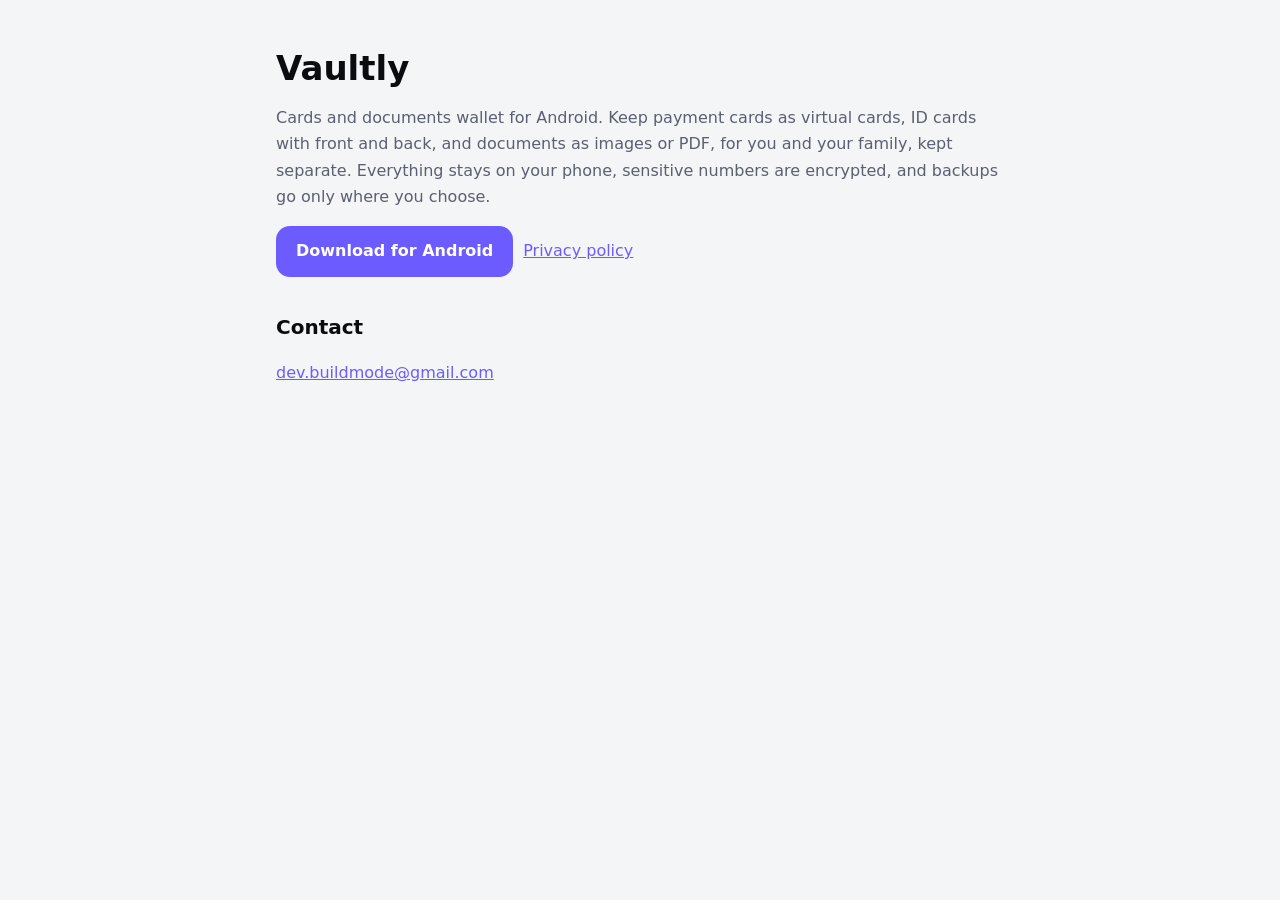
<file: docs/index.html>
<!doctype html>
<html lang="en"><head><meta charset="utf-8"><meta name="viewport" content="width=device-width,initial-scale=1">
<title>Vaultly</title><meta name="description" content="Cards and documents wallet for Android. Everything stays on your phone."><link rel="stylesheet" href="style.css"></head>
<body><main>
<h1>Vaultly</h1>
<p>Cards and documents wallet for Android. Keep payment cards as virtual cards, ID cards with front and back, and documents as images or PDF, for you and your family, kept separate. Everything stays on your phone, sensitive numbers are encrypted, and backups go only where you choose.</p>
<p><a class="btn" href="https://github.com/thekirankumarv/Vaultly-releases/releases/latest">Download for Android</a><a href="https://getvaultly.vercel.app/privacy/">Privacy policy</a></p>
<h2>Contact</h2><p><a href="mailto:dev.buildmode@gmail.com">dev.buildmode@gmail.com</a></p>
</main></body></html>
</file>
<file: docs/style.css>
:root{--bg:#F4F5F7;--card:#fff;--text:#0B0C10;--sub:#5A6070;--accent:#6C5CFF;--line:#E3E5EA}
@media (prefers-color-scheme:dark){:root{--bg:#07080B;--card:#111319;--text:#F2F3F7;--sub:#9AA0AE;--accent:#8B7CFF;--line:#22252E}}
*{box-sizing:border-box}body{margin:0;background:var(--bg);color:var(--text);font:16px/1.65 system-ui,-apple-system,"Segoe UI",Roboto,sans-serif}
main{max-width:760px;margin:0 auto;padding:40px 16px 80px}a{color:var(--accent)}h1{font-size:34px;line-height:1.2;margin:8px 0}
h2{font-size:20px;margin-top:34px}p,li{color:var(--sub)}strong{color:var(--text)}code{font-size:13px;background:var(--card);border:1px solid var(--line);padding:1px 5px;border-radius:6px;word-break:break-all}
.kicker{font-weight:700;text-decoration:none}.btn{display:inline-block;background:var(--accent);color:#fff;padding:12px 20px;border-radius:14px;text-decoration:none;font-weight:700;margin-right:10px}
</file>
